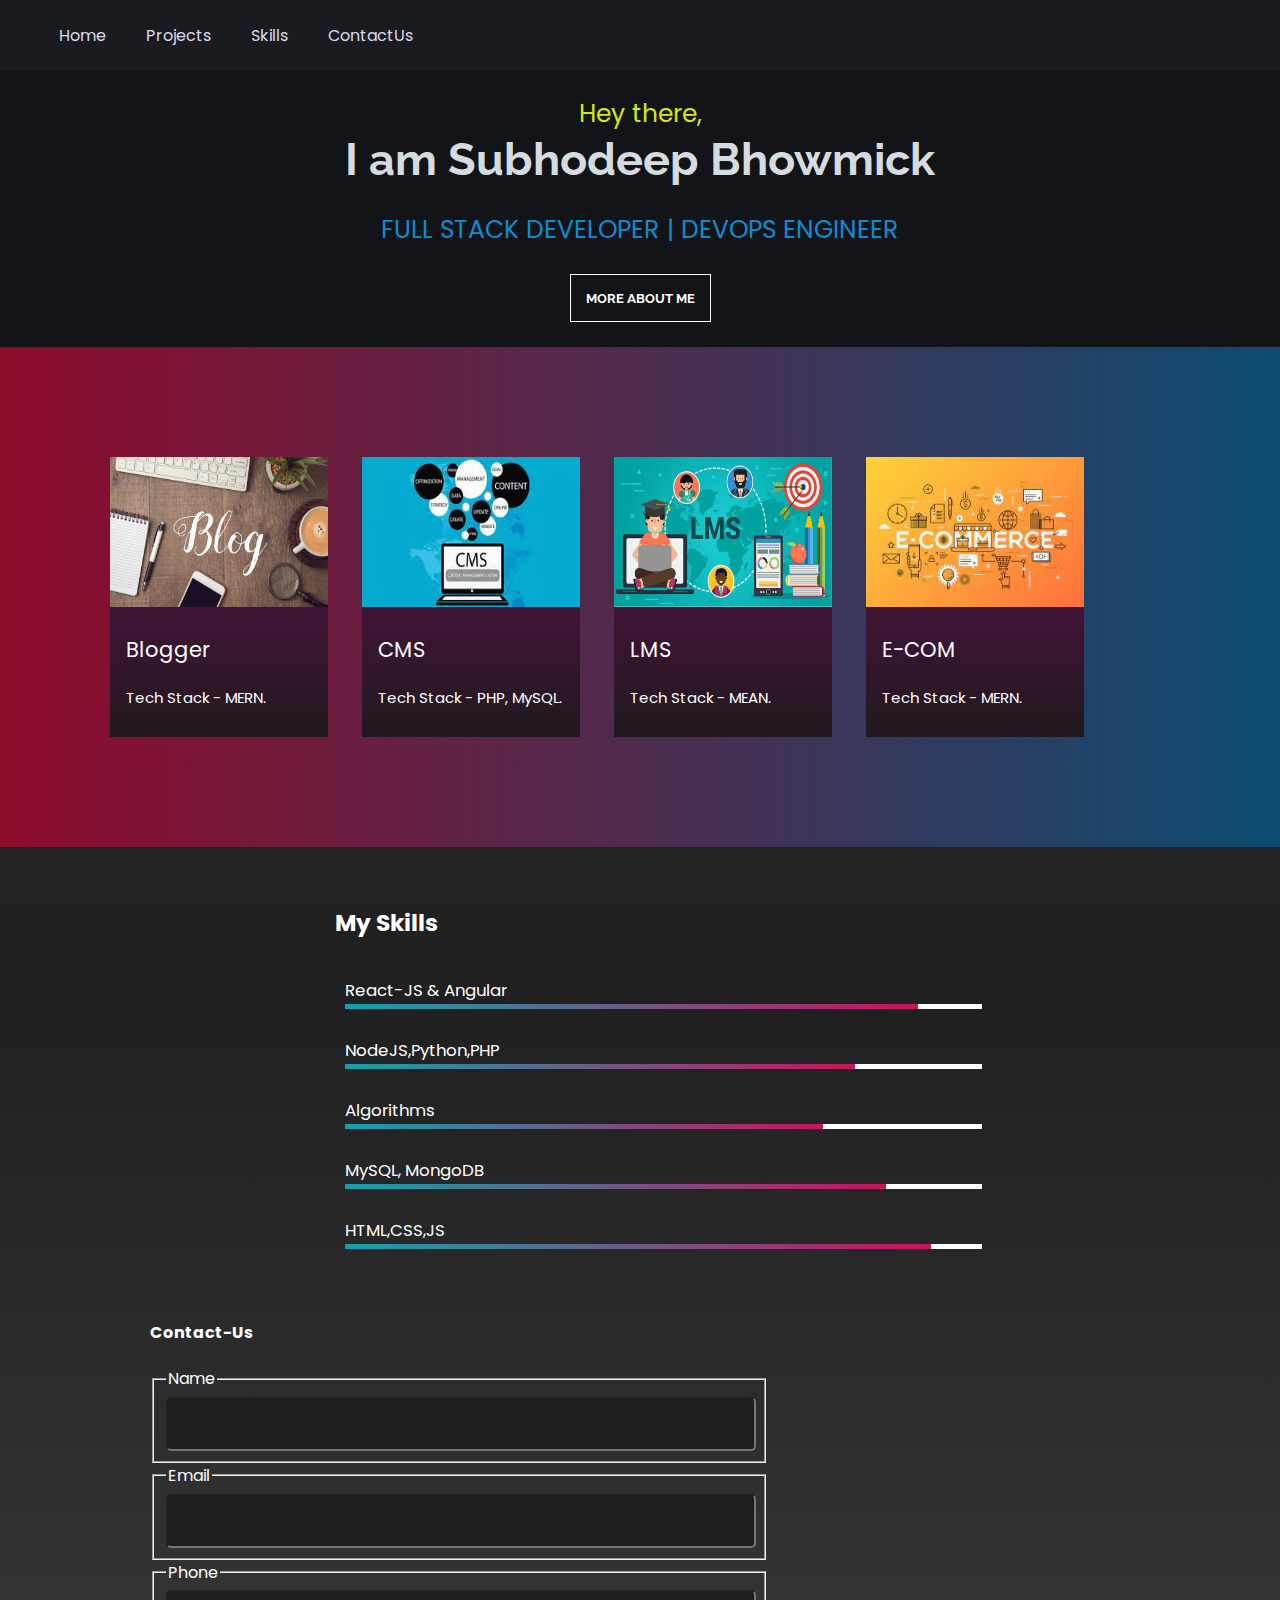
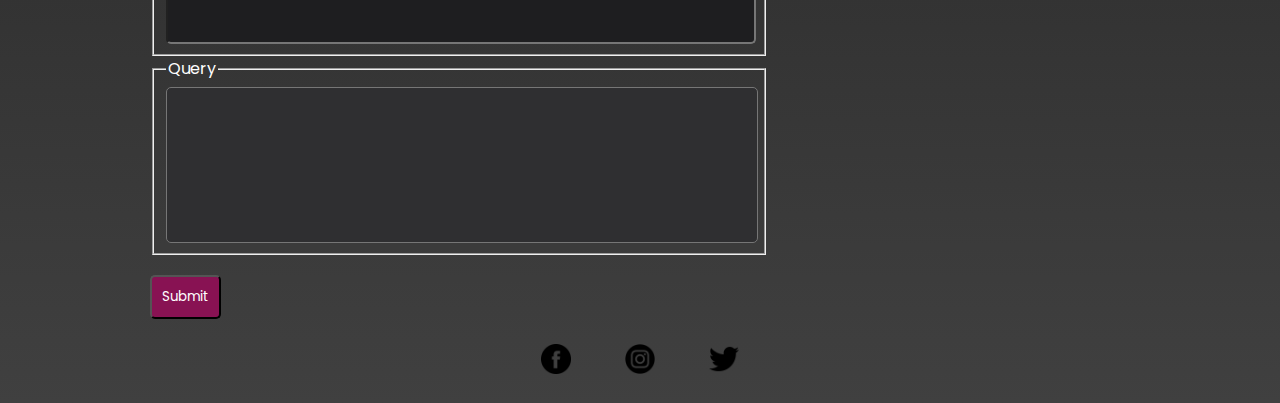
<file: index.html>
<!DOCTYPE html>
<html lang="en">
  <head>
    <meta charset="UTF-8" />
    <meta http-equiv="X-UA-Compatible" content="IE=edge" />
    <meta name="viewport" content="width=device-width, initial-scale=1.0" />
    <title>Portfolio</title>
    <link rel="stylesheet" href="styles.css" type="text/css" />
    <link
      href="https://fonts.googleapis.com/css2?family=Poppins:wght@200;300&family=Raleway:wght@200&display=swap"
      rel="stylesheet"
    />
  </head>
  <body>
    <div class="navbar">
      <ul class="nav">
        <li><a href="#home">Home</a></li>
        <li><a href="#project">Projects</a></li>
        <li><a href="#skills">Skills</a></li>
        <li><a href="#contactus">ContactUs</a></li>
      </ul>
    </div>

    <div class="main">
      <div class="intro" id="home">
        <div class="info">
          <p class="p1">Hey there,</p>
          <p class="p2">I am Subhodeep Bhowmick</p>
          <p class="p3">FULL STACK DEVELOPER  |  DEVOPS ENGINEER </p>
          <button class="infobtn">MORE ABOUT ME</button>
        </div>
      </div>

      <div class="projects" id="project">
        <div class="card">
          <img class="card-image" src="./images/blog.jpg" alt="Blog" />
          <div class="container">
            <p class="cardheader">Blogger</p>
            <p class="cardtext">
              Tech Stack - MERN.</p>
          </div>
        </div>
        <div class="card">
          <img class="card-image" src="./images/cms.jpg" alt="Blog" />
          <div class="container">
            <p class="cardheader">CMS</p>
            <p class="cardtext">
              Tech Stack - PHP, MySQL.</p>
          </div>
        </div>
        <div class="card">
          <img class="card-image" src="./images/lms.jpg" alt="Blog" />
          <div class="container">
            <p class="cardheader">LMS</p>
            <p class="cardtext">Tech Stack - MEAN.</p>
          </div>
        </div>
        <div class="card">
          <img class="card-image" src="./images/ecomm.jpg" alt="Blog" />
          <div class="container">
            <p class="cardheader">E-COM</p>
            <p class="cardtext">Tech Stack - MERN.</p>
          </div>
        </div>
      </div>
      <!--Skills Section-->
      <div class="skills" id="skills">
        <h3>My Skills</h3>

        <div class="skillset">
          <small>React-JS & Angular</small>
          <div class="progress">
            <div
              class="progsub"
              style="height: 5px; width: 90%; margin-bottom: 5px"
            ></div>
          </div>
        </div>
        <div class="skillset">
          <small>NodeJS,Python,PHP</small>
          <div class="progress">
            <div
              class="progsub"
              style="height: 5px; width: 80%; margin-bottom: 5px"
            ></div>
          </div>
        </div>
        <div class="skillset">
          <small>Algorithms</small>
          <div class="progress">
            <div
              class="progsub"
              style="height: 5px; width: 75%; margin-bottom: 5px"
            ></div>
          </div>
        </div>
        <div class="skillset">
          <small>MySQL, MongoDB</small>
          <div class="progress">
            <div
              class="progsub"
              style="height: 5px; width: 85%; margin-bottom: 5px"
            ></div>
          </div>
        </div>
        <div class="skillset">
          <small>HTML,CSS,JS</small>
          <div class="progress">
            <div
              class="progsub"
              style="height: 5px; width: 92%; margin-bottom: 5px"
            ></div>
          </div>
        </div>
      </div>

      <!--Contact form-->
      <div class="contactform" id="contactus">
        <h4>Contact-Us</h4>
        <fieldset>
          <legend>Name</legend>
          <input type="text" />
        </fieldset>
        <fieldset>
          <legend>Email</legend>
          <input type="email" />
        </fieldset>
        <fieldset>
          <legend>Phone</legend>
          <input type="text" />
        </fieldset>
        <fieldset>
          <legend>Query</legend>
          <textarea rows="10" style="resize: none"> </textarea>
        </fieldset>

        <button
          type="button"
          style="
            font-family: Poppins;
            margin-top: 20px;
            background-color: #881253;
            color: white;
            padding: 10px;
            border-radius: 5px;
          "
        >
          Submit
        </button>
      </div>
      
      <div class="footer">
        <footer>
          <img src="/icons//facebook.png"  class="footerimage"/>
          <img src="/icons/instagram.png" class="footerimage"/>
          <img src="/icons/twitter.png" class="footerimage"/>
        </footer>
      </div>
    </div>
  </body>
</html>
</file>
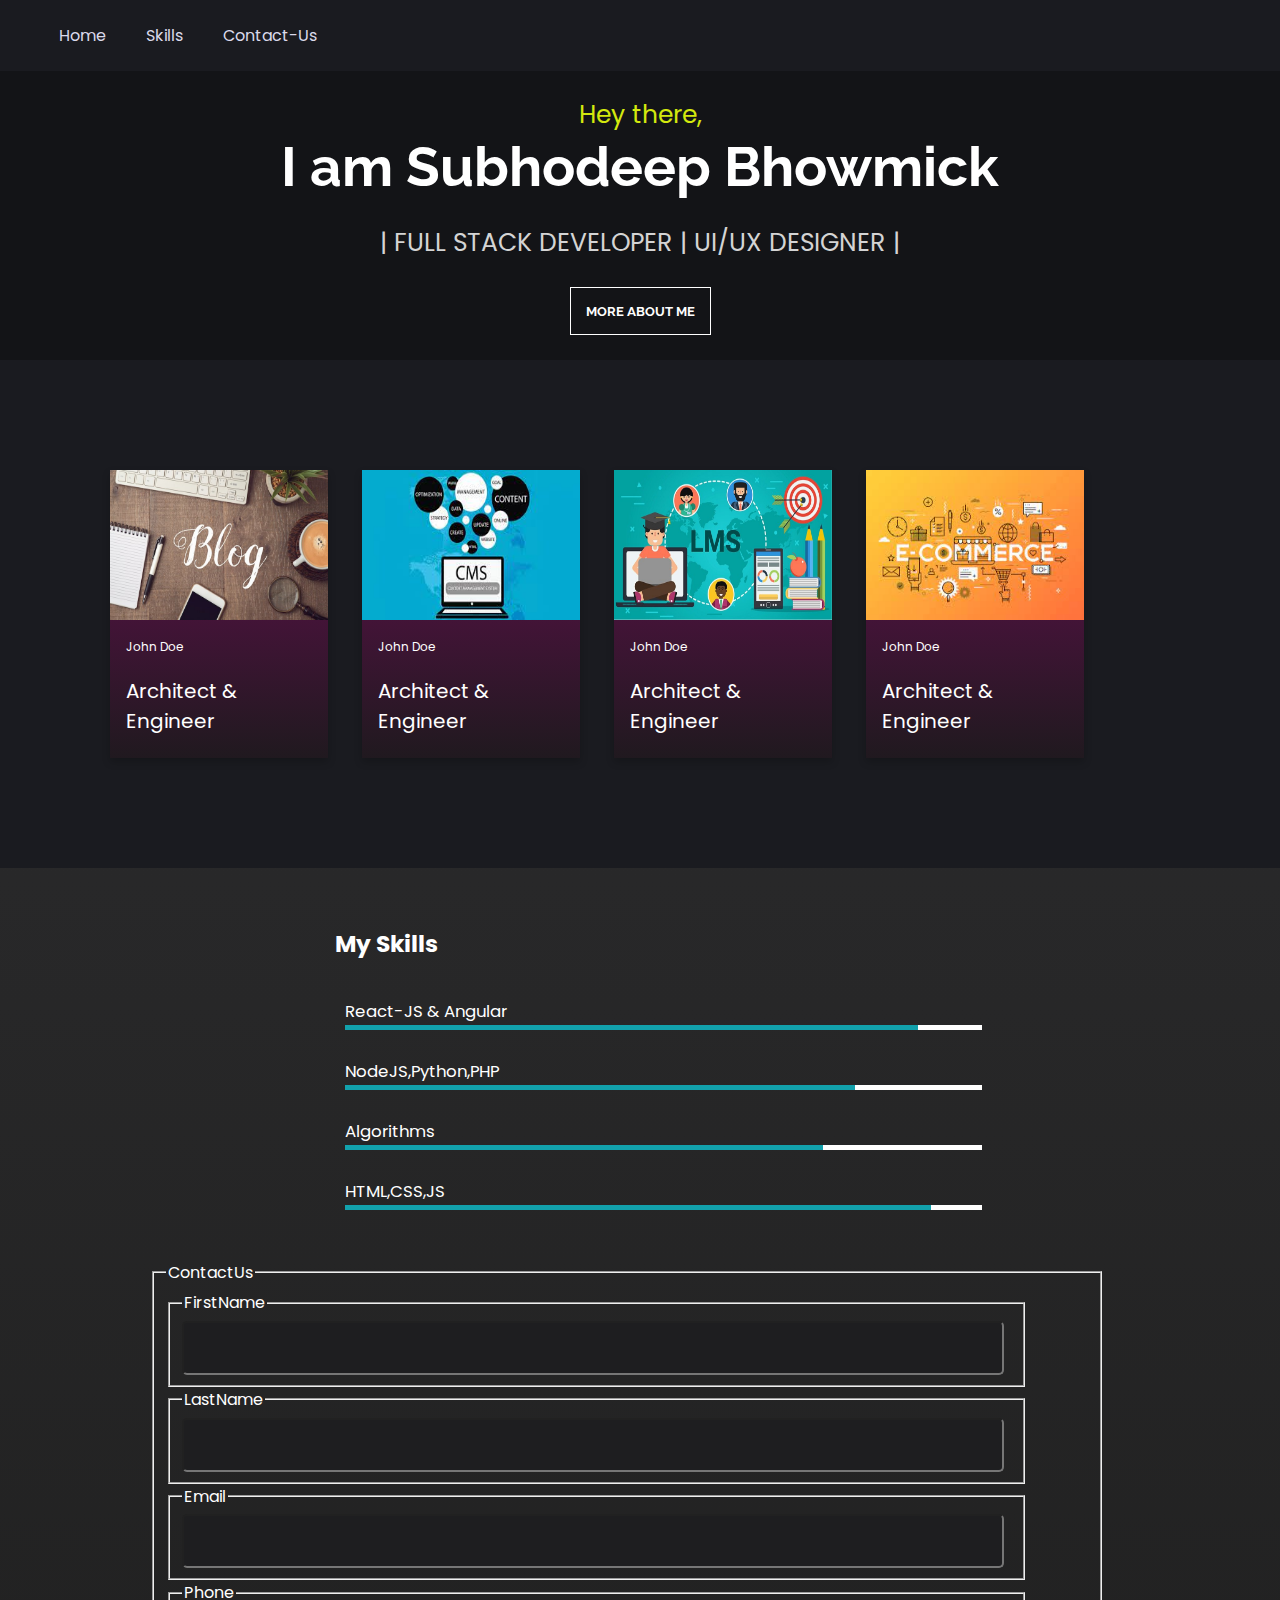
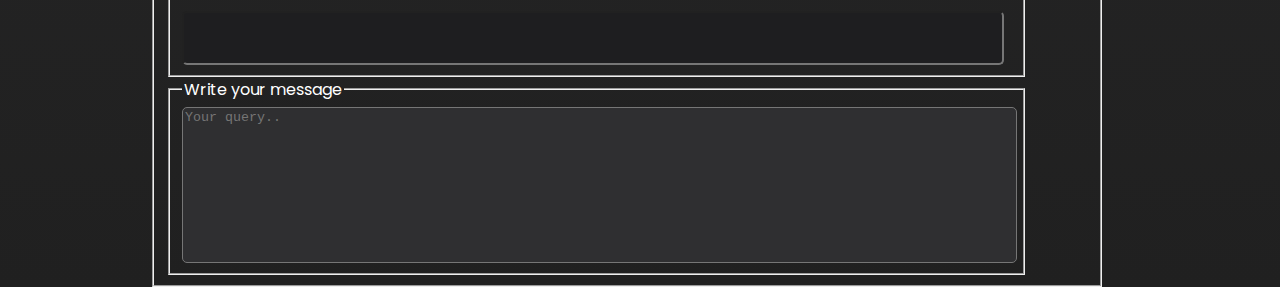
<file: test.html>
<!DOCTYPE html>
<html lang="en">
  <head>
    <meta charset="UTF-8" />
    <meta http-equiv="X-UA-Compatible" content="IE=edge" />
    <meta name="viewport" content="width=device-width, initial-scale=1.0" />
    <title>Document</title>
    <link rel="stylesheet" href="style.css" type="text/css" />
    <link
      href="https://fonts.googleapis.com/css2?family=Poppins:wght@200;300&family=Raleway:wght@200&display=swap"
      rel="stylesheet"
    />
  </head>
  <body>
    <div class="navbar">
      <ul class="nav">
        <li>Home</li>
        <li>Skills</li>
        <li>Contact-Us</li>
      </ul>
    </div>

    <div class="intro">
      <div class="info">
        <p class="p1">Hey there,</p>
        <p class="p2">I am Subhodeep Bhowmick</p>
        <p class="p3">| FULL STACK DEVELOPER | UI/UX DESIGNER |</p>
        <button class="infobtn">MORE ABOUT ME</button>
      </div>
    </div>

    <div class="projects">
      <div class="card">
        <img class="card-image" src="./images/blog.jpg" alt="Blog" />
        <div class="container">
          <p class="cardheader">John Doe</p>
          <p class="cardtext">Architect & Engineer</p>
        </div>
      </div>
      <div class="card">
        <img class="card-image" src="./images/cms.jpg" alt="Blog" />
        <div class="container">
          <p class="cardheader">John Doe</p>
          <p class="cardtext">Architect & Engineer</p>
        </div>
      </div>
      <div class="card">
        <img class="card-image" src="./images/lms.jpg" alt="Blog" />
        <div class="container">
          <p class="cardheader">John Doe</p>
          <p class="cardtext">Architect & Engineer</p>
        </div>
      </div>
      <div class="card">
        <img class="card-image" src="./images/ecomm.jpg" alt="Blog" />
        <div class="container">
          <p class="cardheader">John Doe</p>
          <p class="cardtext">Architect & Engineer</p>
        </div>
      </div>
    </div>
    <!--Skills Section-->
    <div class="skills">
      <h3>My Skills</h3>

      <div class="skillset">
        <small>React-JS & Angular</small>
        <div class="w3-border">
          <div
            class="w3-grey"
            style="height: 5px; width: 90%; margin-bottom: 5px"
          ></div>
        </div>
      </div>
      <div class="skillset">
        <small>NodeJS,Python,PHP</small>
        <div class="w3-border">
          <div
            class="w3-grey"
            style="height: 5px; width: 80%; margin-bottom: 5px"
          ></div>
        </div>
      </div>
      <div class="skillset">
        <small>Algorithms</small>
        <div class="w3-border">
          <div
            class="w3-grey"
            style="height: 5px; width: 75%; margin-bottom: 5px"
          ></div>
        </div>
      </div>
      <div class="skillset">
        <small>HTML,CSS,JS</small>
        <div class="w3-border">
          <div
            class="w3-grey"
            style="height: 5px; width: 92%; margin-bottom: 5px"
          ></div>
        </div>
      </div>
    </div>

    <!--Contact form-->
    <div class="contactform">
      <form action="#">
        <fieldset>
          <legend>ContactUs</legend>
          <fieldset>
            <legend>FirstName</legend>
            <input type="text" name="first" />
          </fieldset>
          <fieldset>
            <legend>LastName</legend>
            <input type="text" name="first" />
          </fieldset>
          <fieldset>
            <legend>Email</legend>
            <input type="email" name="first" />
          </fieldset>
          <fieldset>
            <legend>Phone</legend>
            <input type="phone" name="first" />
          </fieldset>
        <fieldset>
            <legend>Write your message</legend>
            <textarea rows="10" style="resize: none" placeholder="Your query.."></textarea>
        </fieldset>
         
        </fieldset>
      </form>
    </div>
  </body>
</html>
</file>
<file: styles.css>
body {
  background-image: linear-gradient(#2f2f31, #202020, #404040);
  margin: 0px;
}
.navbar {
  overflow: hidden;
  background-color: #1a1b20;
  padding: 23px;
  position: fixed;
  top: 0;
  width: 100%;
 
}

ul,
li {
  list-style-type: none;
  display: inline;
  padding: 18px;
  color: #dadaeb;
  font-family: Poppins;
  
}
a{
  all:unset;
}
li:hover {
  cursor: pointer;
  background-color: rgb(165, 19, 100)
}
.main {
  margin-top: 70px; }
.intro {
  background-color: #131417;
  color: white;
  font-family: Poppins;
  padding: 25px;
  
}
.info,
p {
  text-align: center;
  font-family: Poppins;
  font-size: 25px;
}
.p1 {
  color: #d3e90e;
  margin: 0px;
  padding: 0px;
  font-size:25px;
}

.p2 {
  font-size: 45px;
  margin: 0px;
  font-family: Raleway;
  font-weight: bold;
  color: #d5dcdf;
}

.p3 {
  color:rgb(14, 140, 212);
}

.infobtn {
  font-family: Raleway;
  background-color: transparent;
  color: white;
  padding: 15px;
  border: 1px solid;
  font-weight: bold;
}

.infobtn:hover {
  cursor: pointer;
  background-color:rgb(165, 19, 100) ;
}
.projects {
  background-image: linear-gradient(to right,#8d0b2b,#0e4d72);
  margin: 0px;
  color: white;
  padding: 95px;
}

.card {
  
  width: 20%;
  background-image: linear-gradient(#680e51, #20191f);
  margin: 15px;
  display: inline-block;
  height: 280px;
}
.card-image {
  height: 150px;
  width: 100%;
}
.cardheader {
  text-align: left;
  font-size: 21px;
}
.cardtext {
  text-align: left;
  font-family: Poppins;
  font-size: 15px;
 
}
.container {
  padding: 2px 16px;
}

.skills {
  color: white;
  font-family: Poppins;
  font-size: 20px;
  margin-left: 300px;
  padding: 35px;
}
.skillset {
  width: 70%;
  padding: 10px;
}
small {
  color: white;
}
.progress {
  background-color: rgb(255, 255, 255);
}
.progsub {
  background-image: linear-gradient(to right,rgb(18, 161, 172),#c9135f)
}

.contactform {
  font-family: Poppins;
  color: white;
  font-size: 16px;
  display: block;
  width: 75%;
  margin-left: 150px;
}
fieldset {
  width: 61%;
}
input {
  border-radius: 5px;
  height: 20px;
  display: block;
  width: 95%;
  background-color: #1e1e20;
  color: white;
  outline: 3px solid transparent;
  padding: 15px;
}

textarea {
  border-radius: 5px;
  display: block;
  width: 100%;
  background-color: #2f2f31;
  color: white;
}

.frmbtn {
  font-family: Poppins;
  margin-bottom: 85px;
}

footer,img{
  text-align: center
}

.footerimage{
  height:30px;
  width: 30px;
  padding:25px
}
</file>
<file: style.css>
body {
  background-image:linear-gradient(#2f2f31,#202020) ;
  margin:0px;
}
.navbar {
  background-color: #1a1b20;
  padding: 23px;
}
ul,
li {
  list-style-type: none;
  display: inline;
  padding: 18px;
  color: #dadaeb;
  font-family: Poppins;
}

li:hover {
  cursor: pointer;
}

.intro {
  background-color: #131417;
  color: white;
  font-family: Poppins;
  padding: 25px;
}
.info,
p {
  text-align: center;
  font-family: Poppins;
  font-size: 25px;
}
.p1 {
  color: #d3e90e;
  margin: 0px;
  padding: 0px;
}

.p2 {
  font-size: 55px;
  margin: 0px;
  font-family: Raleway;
  font-weight: bold;
}

.p3 {
  color: #d4d4d4;
}

.infobtn {
  font-family: Raleway;
  background-color: transparent;
  color: white;
  padding: 15px;
  border: 1px solid;
  font-weight: bold;
}

.infobtn:hover {
  cursor: pointer;
}
.projects {
  background-color: #1a1b20;
  margin: 0px;
  color: white;
  padding: 95px;
}

.card {
  box-shadow: 0 4px 8px 0 rgba(0, 0, 0, 0.2);
  transition: 0.3s;
  width: 20%;
  background-image: linear-gradient(#680e51, #20191f);
  margin: 15px;
  display: inline-block;
  -self: center;
}
.card-image {
  height: 150px;
  width: 100%;
}
.cardheader {
  text-align: left;
  font-size: 12px;
}
.cardtext {
  text-align: left;
  font-family: Poppins;
  font-size: 20px;
}
.container {
  padding: 2px 16px;
}

.skills {
  color: white;
  font-family: Poppins;
  font-size: 20px;
  margin-left: 300px;
  padding: 35px;
}
.skillset {
  width: 70%;
  padding: 10px;
}
small {
  color: white;
}
.w3-border {
  background-color: rgb(255, 255, 255);
}
.w3-grey {
  background-color: rgb(18, 161, 172);
}

.contactform {
  font-family: Poppins;
  color: white;
  font-size: 16px;
  display: block;
  width: 80%;
  margin-left: 150px;
}
fieldset {
  width: 90%;
}
input {
  border-radius: 5px;
  height: 20px;
  display: block;
  width: 95%;
  background-color: #1e1e20;
  color: white;
  outline: 3px solid transparent;
  padding: 15px;
}

textarea {
  border-radius: 5px;
  display: block;
  width: 100%;
  background-color: #2f2f31;
  color: white;
}
</file>
